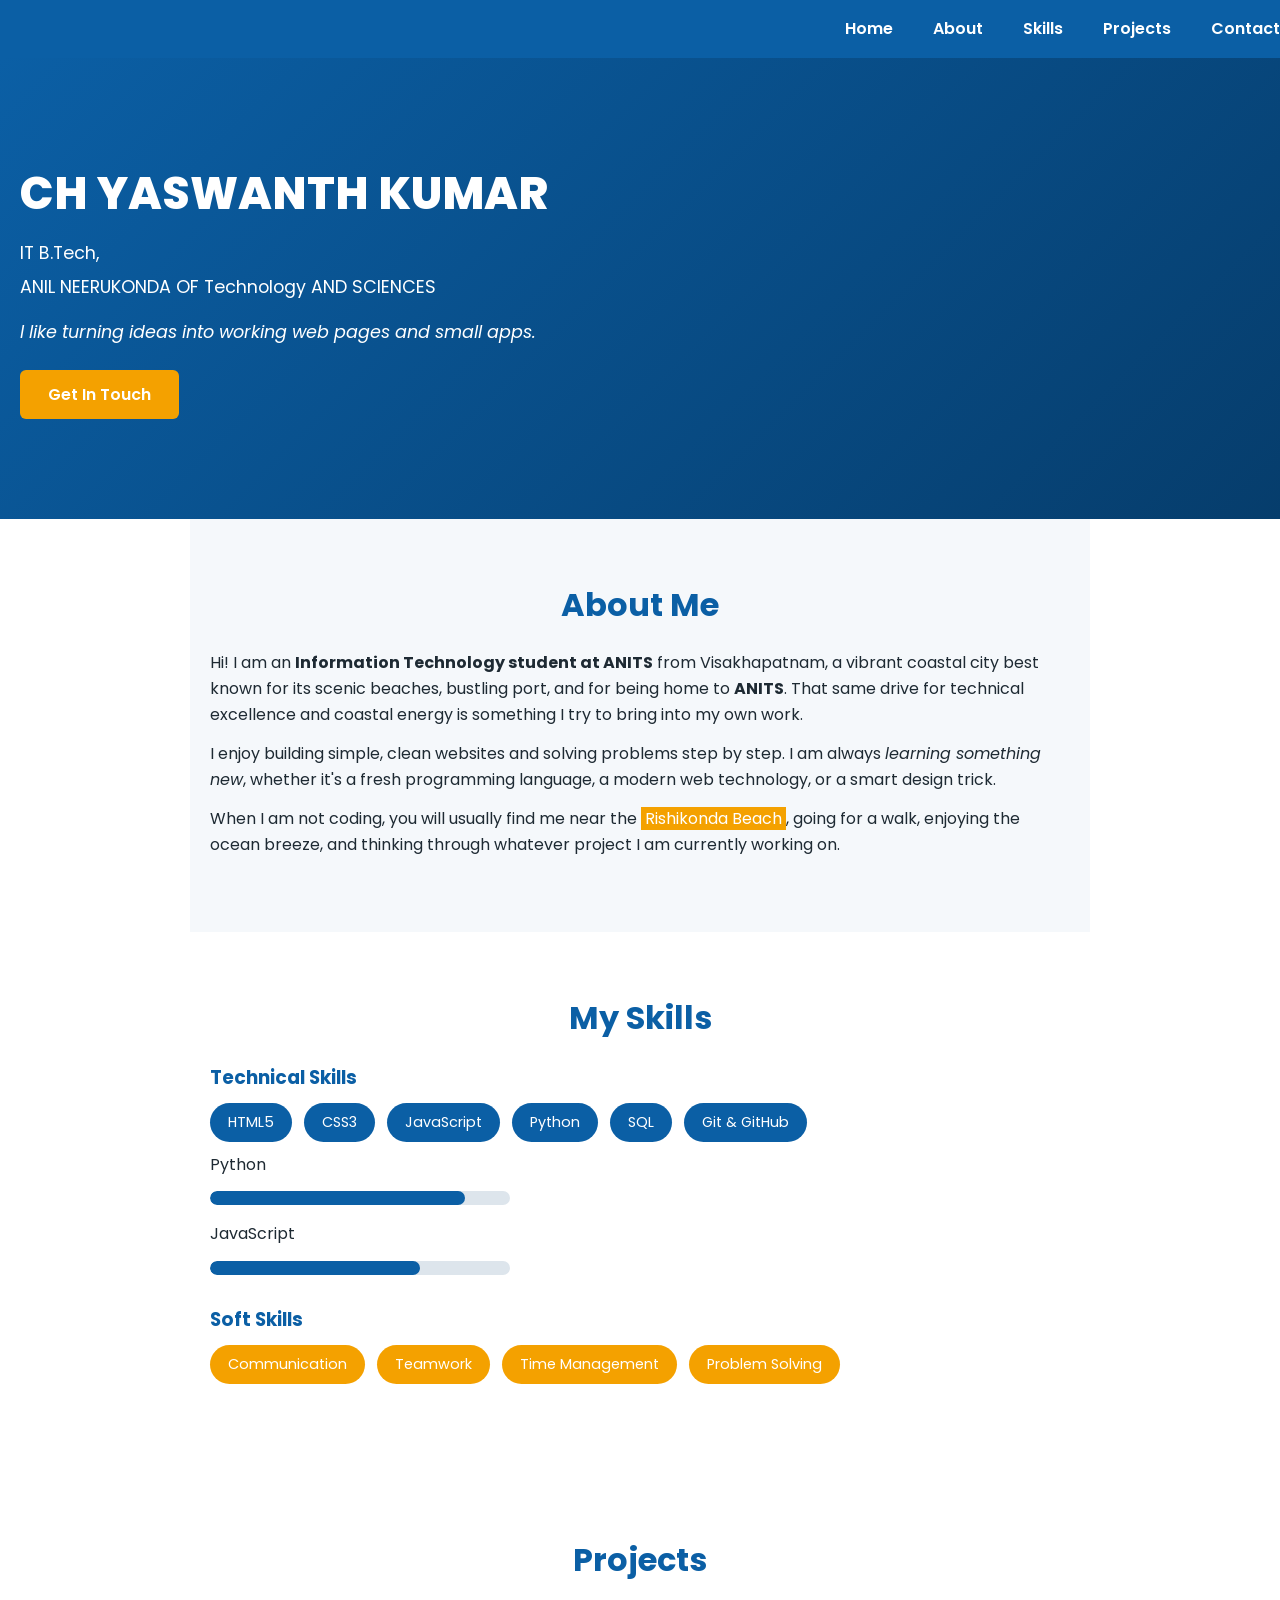
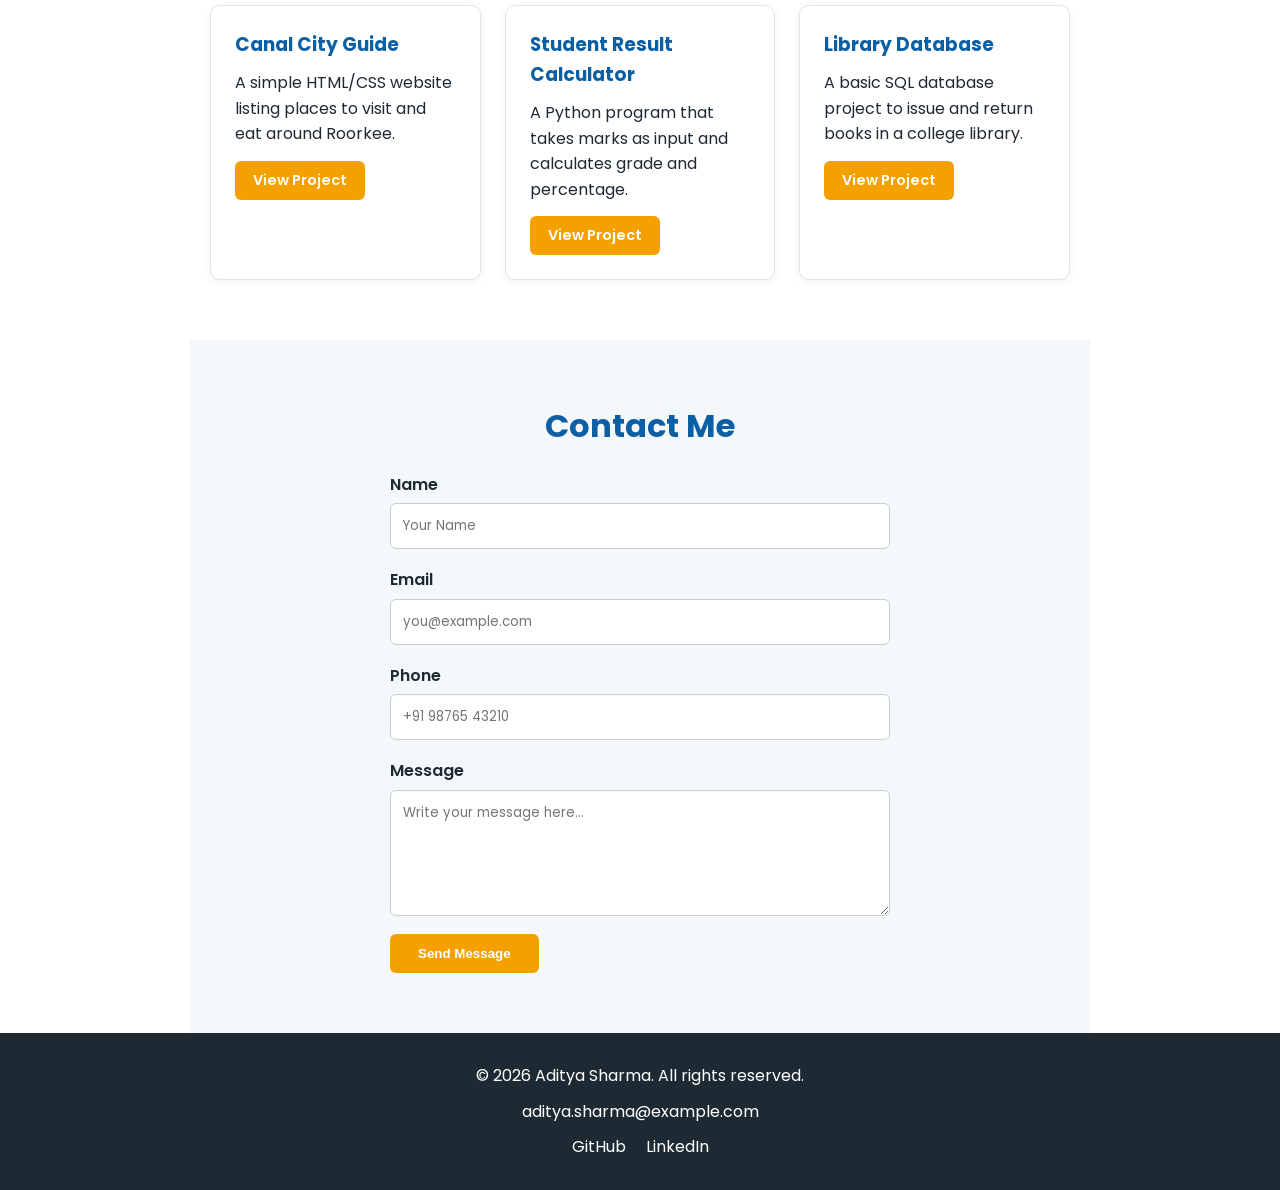
<file: index.html>
<!DOCTYPE html>
<html lang="en">
<head>
  <meta charset="UTF-8">
  <meta name="viewport" content="width=device-width, initial-scale=1.0">
  <title>YASWANTH KUMAR | Portfolio</title>

  <!-- Google Font: Poppins -->
  <link href="https://fonts.googleapis.com/css2?family=Poppins:wght@400;600;800&display=swap" rel="stylesheet">

  <!-- Our own stylesheet -->
  <link rel="stylesheet" href="styles.css">
</head>
<body>

  <!-- ============ NAVIGATION BAR ============ -->
  <nav>
    <ul>
      <li><a href="#home">Home</a></li>
      <li><a href="#about">About</a></li>
      <li><a href="#skills">Skills</a></li>
      <li><a href="#projects">Projects</a></li>
      <li><a href="#contact">Contact</a></li>
    </ul>
  </nav>

  <!-- ============ HERO / BANNER SECTION ============ -->
  <section id="home" class="hero">
    <h1>CH YASWANTH KUMAR</h1>
    <p>IT B.Tech, </p>
    <p> ANIL NEERUKONDA OF Technology AND SCIENCES</p>
    <p class="tagline">I like turning ideas into working web pages and small apps.</p>
     
    <a href="#contact" class="btn">Get In Touch</a>
  </section>

  <!-- ============ ABOUT SECTION ============ -->
  <section id="about" class="section">
    <h2>About Me</h2>
  
  <p>Hi! I am an <strong>Information Technology student at ANITS</strong> from Visakhapatnam, a vibrant coastal city best known for its scenic beaches, bustling port, and for being home to <strong>ANITS</strong>. That same drive for technical excellence and coastal energy is something I try to bring into my own work.</p>
  
  <p>I enjoy building simple, clean websites and solving problems step by step. I am always <em>learning something new</em>, whether it's a fresh programming language, a modern web technology, or a smart design trick.</p>
  
  <p>When I am not coding, you will usually find me near the <mark>Rishikonda Beach</mark>, going for a walk, enjoying the ocean breeze, and thinking through whatever project I am currently working on.</p>
</section>

  <!-- ============ SKILLS SECTION ============ -->
  <section id="skills" class="section">
    <h2>My Skills</h2>

    <article class="skill-group">
      <h3>Technical Skills</h3>
      <ul class="skills-list">
        <li>HTML5</li>
        <li>CSS3</li>
        <li>JavaScript</li>
        <li>Python</li>
        <li>SQL</li>
        <li>Git &amp; GitHub</li>
      </ul>

      <p>Python</p>
      <div class="progress-bar"><div class="progress-fill" style="width: 85%;"></div></div>

      <p>JavaScript</p>
      <div class="progress-bar"><div class="progress-fill" style="width: 70%;"></div></div>
    </article>

    <article class="skill-group">
      <h3>Soft Skills</h3>
      <ul class="skills-list soft">
        <li>Communication</li>
        <li>Teamwork</li>
        <li>Time Management</li>
        <li>Problem Solving</li>
      </ul>
    </article>
  </section>

  <!-- ============ PROJECTS SECTION ============ -->
  <section id="projects" class="section">
    <h2>Projects</h2>
    <div class="card-grid">

      <div class="card">
        <h3>Canal City Guide</h3>
        <p>A simple HTML/CSS website listing places to visit and eat around Roorkee.</p>
        <a href="#" class="btn small">View Project</a>
      </div>

      <div class="card">
        <h3>Student Result Calculator</h3>
        <p>A Python program that takes marks as input and calculates grade and percentage.</p>
        <a href="#" class="btn small">View Project</a>
      </div>

      <div class="card">
        <h3>Library Database</h3>
        <p>A basic SQL database project to issue and return books in a college library.</p>
        <a href="#" class="btn small">View Project</a>
      </div>

    </div>
  </section>

  <!-- ============ CONTACT FORM SECTION ============ -->
  <section id="contact" class="section">
    <h2>Contact Me</h2>
    <form>
      <label for="name">Name</label>
      <input type="text" id="name" name="name" placeholder="Your Name" required>

      <label for="email">Email</label>
      <input type="email" id="email" name="email" placeholder="you@example.com" required>

      <label for="phone">Phone</label>
      <input type="tel" id="phone" name="phone" placeholder="+91 98765 43210">

      <label for="message">Message</label>
      <textarea id="message" name="message" rows="5" placeholder="Write your message here..."></textarea>

      <button type="submit" class="btn">Send Message</button>
    </form>
  </section>

  <!-- ============ FOOTER ============ -->
  <footer>
    <p>&copy; 2026 Aditya Sharma. All rights reserved.</p>
    <address>
      <a href="mailto:aditya.sharma@example.com">aditya.sharma@example.com</a>
    </address>
    <div class="socials">
      <a href="https://github.com/" target="_blank">GitHub</a>
      <a href="https://linkedin.com/" target="_blank">LinkedIn</a>
    </div>
  </footer>

</body>
</html>
</file>
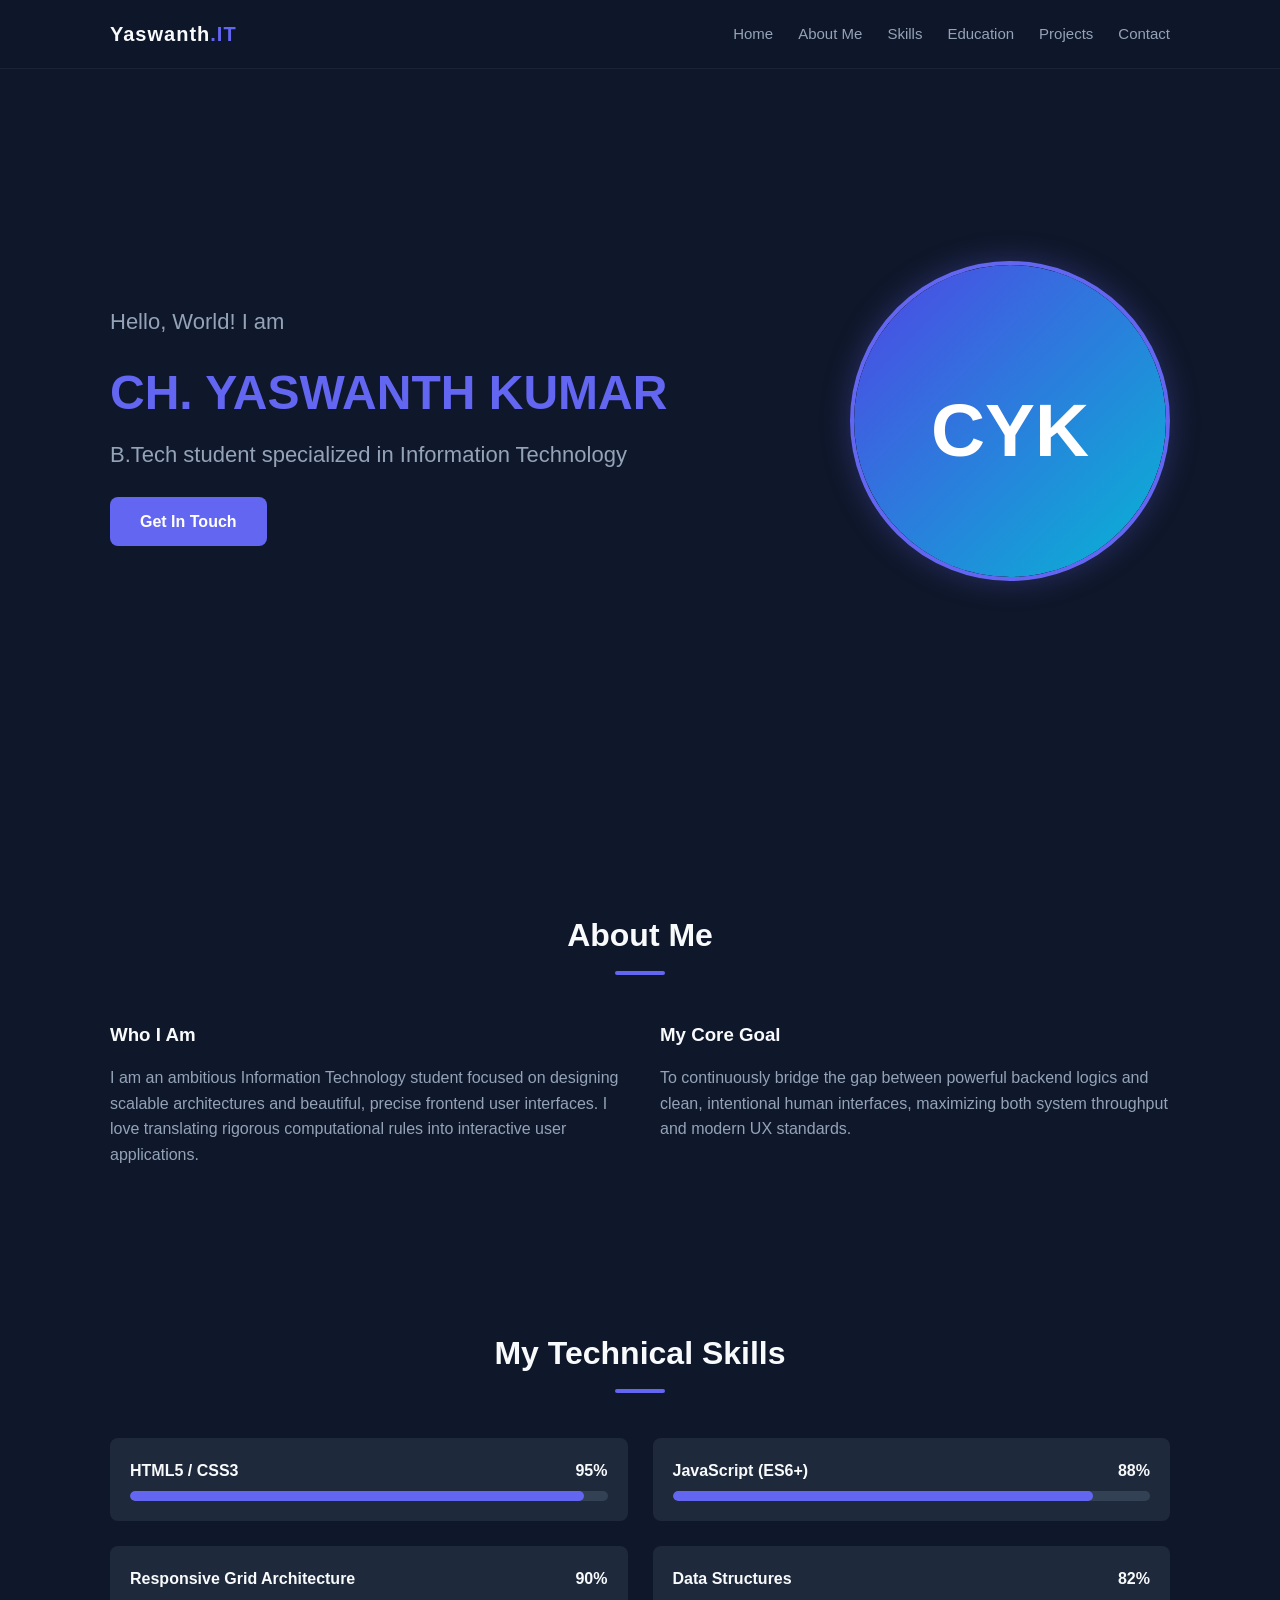
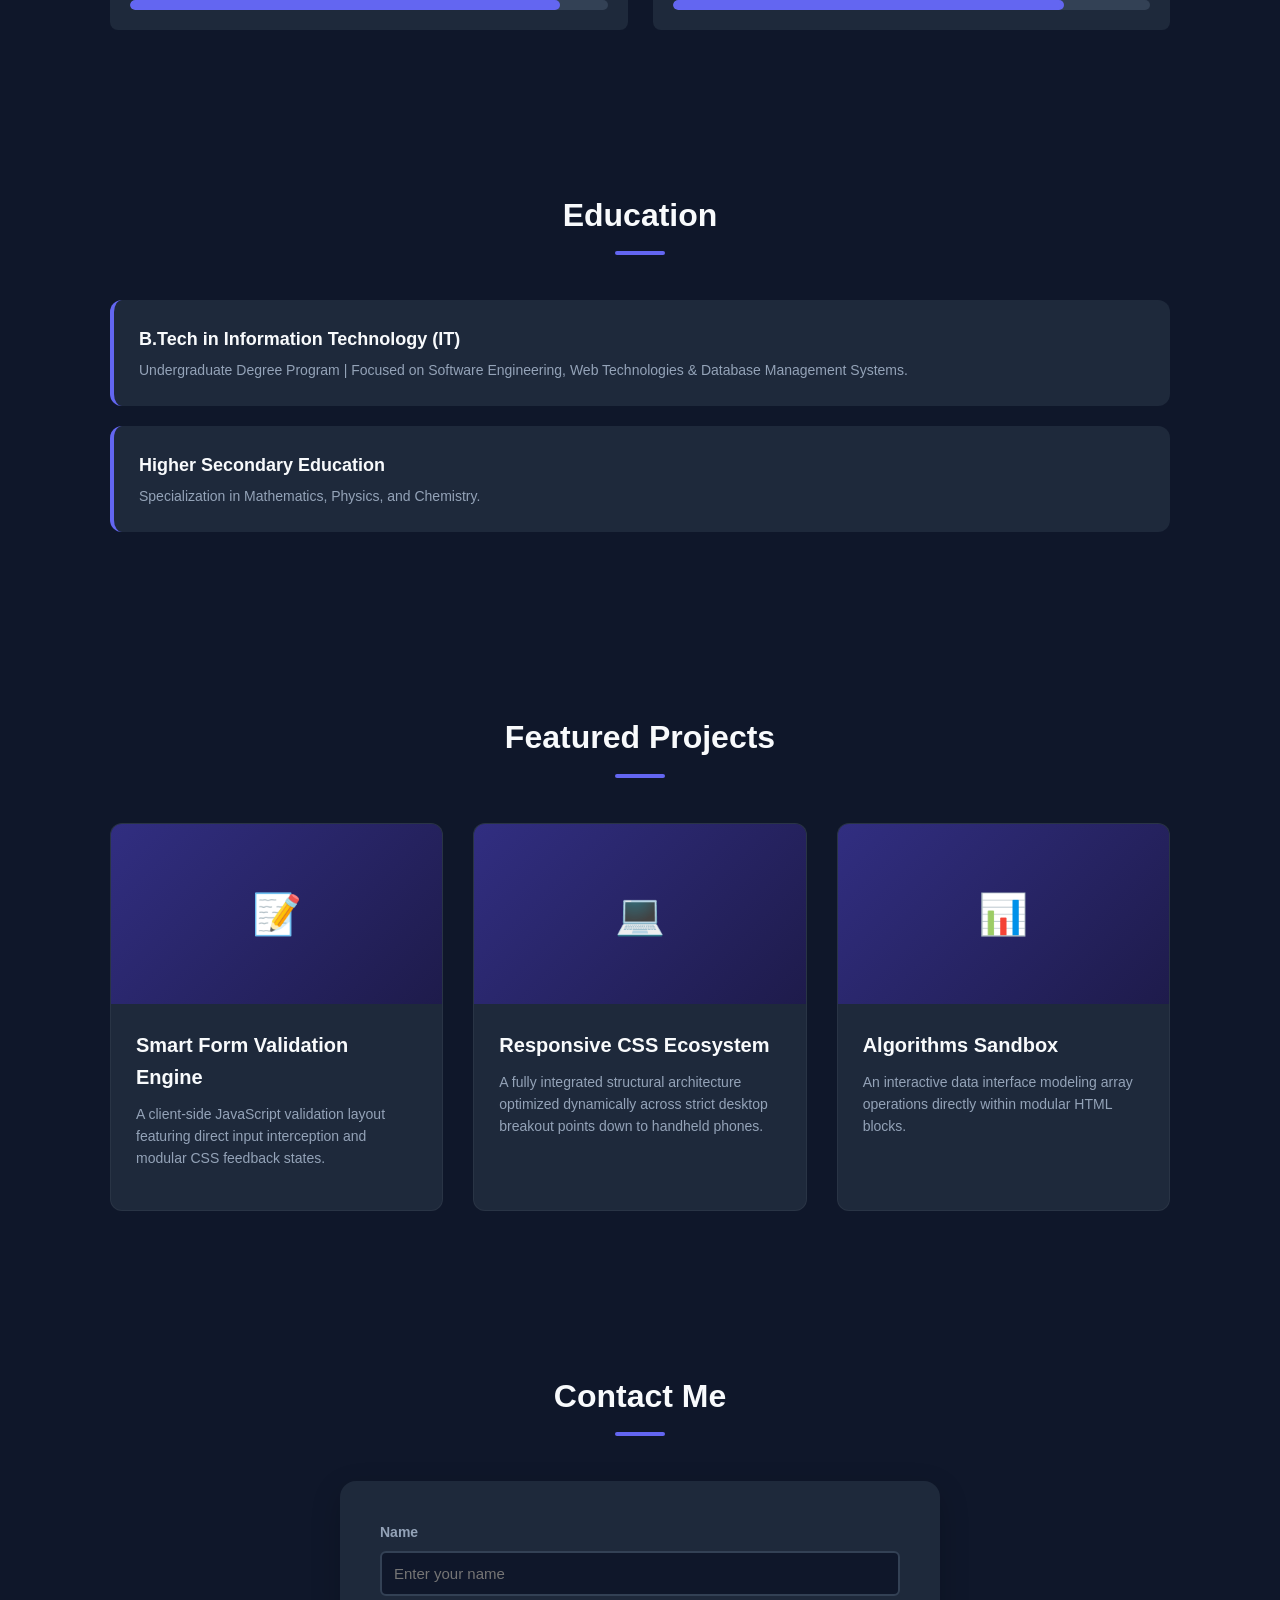
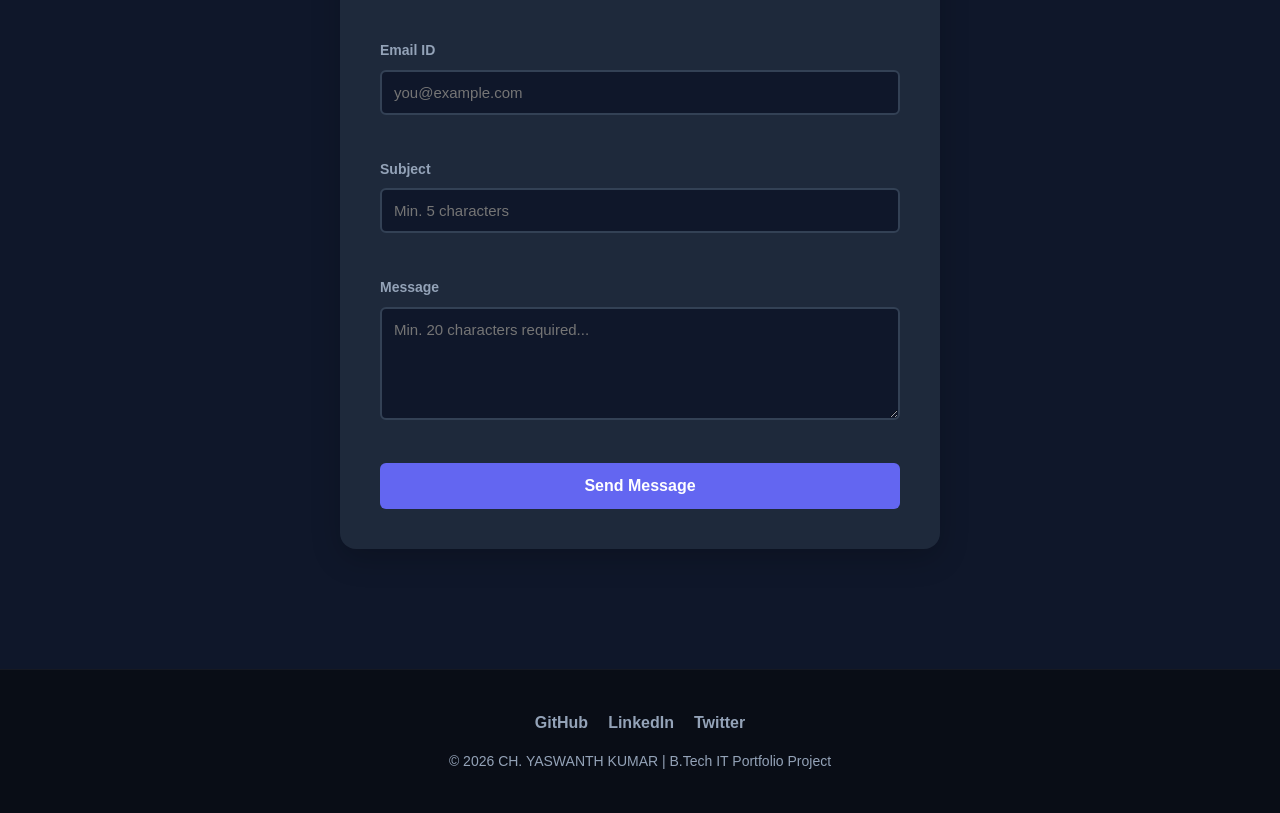
<file: newone.html>
<!DOCTYPE html>
<html lang="en">
<head>
    <meta charset="UTF-8">
    <meta name="viewport" content="width=device-width, initial-scale=1.0">
    <title>CH. Yaswanth Kumar | Personal Portfolio</title>
    <style>
        :root {
            --bg-dark: #0f172a;
            --card-bg: #1e293b;
            --accent-color: #6366f1;
            --accent-hover: #4f46e5;
            --text-light: #f8fafc;
            --text-muted: #94a3b8;
            --error-color: #f43f5e;
            --success-color: #10b981;
            --max-width: 1100px;
        }

        * {
            box-sizing: border-box;
            margin: 0;
            padding: 0;
            font-family: 'Segoe UI', Roboto, Helvetica, Arial, sans-serif;
            scroll-behavior: smooth;
        }

        body {
            background-color: var(--bg-dark);
            color: var(--text-light);
            line-height: 1.6;
        }

        nav {
            position: fixed;
            top: 0; left: 0; width: 100%;
            background: rgba(15, 23, 42, 0.9);
            backdrop-filter: blur(12px);
            z-index: 1000;
            border-bottom: 1px solid rgba(255, 255, 255, 0.05);
        }

        .nav-container {
            max-width: var(--max-width);
            margin: 0 auto;
            display: flex;
            justify-content: space-between;
            align-items: center;
            padding: 18px 20px;
        }

        .logo {
            font-size: 20px;
            font-weight: 700;
            letter-spacing: 1px;
        }
        .logo span { color: var(--accent-color); }

        .nav-links {
            display: flex;
            list-style: none;
            gap: 25px;
        }

        .nav-links a {
            color: var(--text-muted);
            text-decoration: none;
            font-size: 15px;
            font-weight: 500;
            transition: color 0.3s;
        }

        .nav-links a:hover {
            color: var(--accent-color);
        }

        section {
            padding: 100px 20px 60px 20px;
            max-width: var(--max-width);
            margin: 0 auto;
        }

        .section-title {
            font-size: 32px;
            text-align: center;
            margin-bottom: 45px;
            position: relative;
        }
        .section-title::after {
            content: '';
            display: block;
            width: 50px; height: 4px;
            background: var(--accent-color);
            margin: 10px auto 0 auto;
            border-radius: 2px;
        }

        #home {
            min-height: 90vh;
            display: flex;
            align-items: center;
            justify-content: space-between;
            gap: 40px;
        }

        .hero-text h1 {
            font-size: 48px;
            line-height: 1.2;
            margin-bottom: 15px;
        }
        .hero-text h1 span { color: var(--accent-color); }
        .hero-text h3 {
            font-size: 22px;
            color: var(--text-muted);
            margin-bottom: 25px;
            font-weight: 400;
        }
        .cta-btn {
            display: inline-block;
            background: var(--accent-color);
            color: #fff;
            padding: 12px 30px;
            border-radius: 8px;
            text-decoration: none;
            font-weight: 600;
            transition: background 0.2s;
        }
        .cta-btn:hover { background: var(--accent-hover); }

        .hero-image-container {
            position: relative;
        }
        .profile-img {
            width: 320px;
            height: 320px;
            border-radius: 50%;
            object-fit: cover;
            border: 4px solid var(--accent-color);
            box-shadow: 0 0 30px rgba(99, 102, 241, 0.3);
        }

        .about-grid {
            display: grid;
            grid-template-columns: 1fr 1fr;
            gap: 40px;
        }
        .education-card {
            background: var(--card-bg);
            padding: 25px;
            border-radius: 12px;
            border-left: 4px solid var(--accent-color);
            margin-bottom: 20px;
        }
        .education-card h4 { font-size: 18px; margin-bottom: 5px; }
        .education-card p { color: var(--text-muted); font-size: 14px; }

        .skills-container {
            display: grid;
            grid-template-columns: 1fr 1fr;
            gap: 25px;
        }
        .skill-bar-wrapper {
            background: var(--card-bg);
            padding: 20px;
            border-radius: 8px;
        }
        .skill-info {
            display: flex;
            justify-content: space-between;
            margin-bottom: 8px;
            font-weight: 600;
        }
        .progress-bar-bg {
            background: #334155;
            height: 10px;
            border-radius: 5px;
            overflow: hidden;
        }
        .progress-bar-fill {
            background: var(--accent-color);
            height: 100%;
            border-radius: 5px;
            width: 0%;
        }

        .projects-grid {
            display: grid;
            grid-template-columns: repeat(auto-fit, minmax(300px, 1fr));
            gap: 30px;
        }
        .project-card {
            background: var(--card-bg);
            border-radius: 12px;
            overflow: hidden;
            transition: transform 0.3s, box-shadow 0.3s;
            border: 1px solid rgba(255,255,255,0.05);
        }
        .project-card:hover {
            transform: translateY(-8px);
            box-shadow: 0 12px 24px rgba(0,0,0,0.3);
        }
        .project-img-placeholder {
            height: 180px;
            background: linear-gradient(135deg, #312e81, #1e1b4b);
            display: flex;
            align-items: center;
            justify-content: center;
            font-size: 40px;
        }
        .project-info { padding: 25px; }
        .project-info h3 { margin-bottom: 10px; font-size: 20px; }
        .project-info p { color: var(--text-muted); font-size: 14px; margin-bottom: 15px; }

        .contact-wrapper {
            max-width: 600px;
            margin: 0 auto;
            background: var(--card-bg);
            padding: 40px;
            border-radius: 16px;
            box-shadow: 0 10px 30px rgba(0,0,0,0.2);
        }
        .form-group {
            display: flex;
            flex-direction: column;
            margin-bottom: 22px;
            position: relative;
        }
        .form-group label {
            font-size: 14px;
            font-weight: 600;
            margin-bottom: 8px;
            color: var(--text-muted);
        }
        .form-group input, .form-group textarea {
            background: #0f172a;
            border: 2px solid #334155;
            color: #fff;
            padding: 12px;
            border-radius: 6px;
            font-size: 15px;
            outline: none;
            transition: border-color 0.3s;
        }
        .form-group input:focus, .form-group textarea:focus {
            border-color: var(--accent-color);
        }
        .form-group.error-state input, .form-group.error-state textarea {
            border-color: var(--error-color);
        }
        .error-lbl {
            color: var(--error-color);
            font-size: 12px;
            margin-top: 5px;
            font-weight: 500;
            min-height: 16px;
        }
        .submit-btn {
            background: var(--accent-color);
            color: #fff;
            border: none;
            padding: 14px;
            font-size: 16px;
            font-weight: 600;
            border-radius: 6px;
            cursor: pointer;
            transition: background 0.2s;
            width: 100%;
        }
        .submit-btn:hover { background: var(--accent-hover); }

        .alert-box {
            display: none;
            background: var(--success-color);
            color: white;
            padding: 15px;
            border-radius: 6px;
            text-align: center;
            font-weight: 600;
            margin-bottom: 20px;
            animation: fadeIn 0.4s ease;
        }
        @keyframes fadeIn { from {opacity: 0;} to {opacity: 1;} }

        footer {
            background: #090d16;
            text-align: center;
            padding: 40px 20px;
            margin-top: 60px;
            border-top: 1px solid rgba(255,255,255,0.05);
        }
        .footer-socials {
            display: flex;
            justify-content: center;
            gap: 20px;
            margin-bottom: 15px;
        }
        .footer-socials a {
            color: var(--text-muted);
            text-decoration: none;
            transition: color 0.3s;
            font-weight: 600;
        }
        .footer-socials a:hover { color: var(--accent-color); }
        footer p { color: var(--text-muted); font-size: 14px; }

        @media (max-width: 768px) {
            #home { flex-direction: column-reverse; text-align: center; padding-top: 130px; }
            .about-grid, .skills-container { grid-template-columns: 1fr; }
            .hero-text h1 { font-size: 36px; }
            .profile-img { width: 240px; height: 240px; }
            .nav-links { display: none; }
        }
    </style>
</head>
<body>

    <nav>
        <div class="nav-container">
            <div class="logo">Yaswanth<span>.IT</span></div>
            <ul class="nav-links">
                <li><a href="#home">Home</a></li>
                <li><a href="#about">About Me</a></li>
                <li><a href="#skills">Skills</a></li>
                <li><a href="#education">Education</a></li>
                <li><a href="#projects">Projects</a></li>
                <li><a href="#contact">Contact</a></li>
            </ul>
        </div>
    </nav>

    <section id="home">
        <div class="hero-text">
            <h3>Hello, World! I am</h3>
            <h1><span>CH. YASWANTH KUMAR</span></h1>
            <h3>B.Tech student specialized in Information Technology</h3>
            <a href="#contact" class="cta-btn">Get In Touch</a>
        </div>
        <div class="hero-image-container">
            <svg class="profile-img" viewBox="0 0 100 100" xmlns="http://www.w3.org/2000/svg">
                <defs>
                    <linearGradient id="grad" x1="0%" y1="0%" x2="100%" y2="100%">
                        <stop offset="0%" style="stop-color:#4f46e5;stop-opacity:1" />
                        <stop offset="100%" style="stop-color:#06b6d4;stop-opacity:1" />
                    </linearGradient>
                </defs>
                <circle cx="50" cy="50" r="50" fill="url(#grad)" />
                <text x="50%" y="55%" dominant-baseline="middle" text-anchor="middle" fill="white" font-size="24" font-family="sans-serif" font-weight="bold">CYK</text>
            </svg>
        </div>
    </section>

    <section id="about">
        <h2 class="section-title">About Me</h2>
        <div class="about-grid">
            <div>
                <h3>Who I Am</h3>
                <p style="color: var(--text-muted); margin-top: 15px;">
                    I am an ambitious Information Technology student focused on designing scalable architectures and beautiful, precise frontend user interfaces. I love translating rigorous computational rules into interactive user applications.
                </p>
            </div>
            <div>
                <h3>My Core Goal</h3>
                <p style="color: var(--text-muted); margin-top: 15px;">
                    To continuously bridge the gap between powerful backend logics and clean, intentional human interfaces, maximizing both system throughput and modern UX standards.
                </p>
            </div>
        </div>
    </section>

    <section id="skills">
        <h2 class="section-title">My Technical Skills</h2>
        <div class="skills-container">
            <div class="skill-bar-wrapper">
                <div class="skill-info"><span>HTML5 / CSS3</span><span>95%</span></div>
                <div class="progress-bar-bg"><div class="progress-bar-fill" style="width: 95%;"></div></div>
            </div>
            <div class="skill-bar-wrapper">
                <div class="skill-info"><span>JavaScript (ES6+)</span><span>88%</span></div>
                <div class="progress-bar-bg"><div class="progress-bar-fill" style="width: 88%;"></div></div>
            </div>
            <div class="skill-bar-wrapper">
                <div class="skill-info"><span>Responsive Grid Architecture</span><span>90%</span></div>
                <div class="progress-bar-bg"><div class="progress-bar-fill" style="width: 90%;"></div></div>
            </div>
            <div class="skill-bar-wrapper">
                <div class="skill-info"><span>Data Structures</span><span>82%</span></div>
                <div class="progress-bar-bg"><div class="progress-bar-fill" style="width: 82%;"></div></div>
            </div>
        </div>
    </section>

    <section id="education">
        <h2 class="section-title">Education</h2>
        <div class="education-card">
            <h4>B.Tech in Information Technology (IT)</h4>
            <p>Undergraduate Degree Program | Focused on Software Engineering, Web Technologies & Database Management Systems.</p>
        </div>
        <div class="education-card">
            <h4>Higher Secondary Education</h4>
            <p>Specialization in Mathematics, Physics, and Chemistry.</p>
        </div>
    </section>

    <section id="projects">
        <h2 class="section-title">Featured Projects</h2>
        <div class="projects-grid">
            <div class="project-card">
                <div class="project-img-placeholder">📝</div>
                <div class="project-info">
                    <h3>Smart Form Validation Engine</h3>
                    <p>A client-side JavaScript validation layout featuring direct input interception and modular CSS feedback states.</p>
                </div>
            </div>
            <div class="project-card">
                <div class="project-img-placeholder">💻</div>
                <div class="project-info">
                    <h3>Responsive CSS Ecosystem</h3>
                    <p>A fully integrated structural architecture optimized dynamically across strict desktop breakout points down to handheld phones.</p>
                </div>
            </div>
            <div class="project-card">
                <div class="project-img-placeholder">📊</div>
                <div class="project-info">
                    <h3>Algorithms Sandbox</h3>
                    <p>An interactive data interface modeling array operations directly within modular HTML blocks.</p>
                </div>
            </div>
        </div>
    </section>

    <section id="contact">
        <h2 class="section-title">Contact Me</h2>
        <div class="contact-wrapper">
            
            <div class="alert-box" id="successAlert">
                Message Sent Successfully!
            </div>

            <form id="portfolioContactForm" novalidate>
                <div class="form-group" id="nameGroup">
                    <label for="contactName">Name</label>
                    <input type="text" id="contactName" placeholder="Enter your name">
                    <div class="error-lbl" id="contactNameError"></div>
                </div>

                <div class="form-group" id="emailGroup">
                    <label for="contactEmail">Email ID</label>
                    <input type="email" id="contactEmail" placeholder="you@example.com">
                    <div class="error-lbl" id="contactEmailError"></div>
                </div>

                <div class="form-group" id="subjectGroup">
                    <label for="contactSubject">Subject</label>
                    <input type="text" id="contactSubject" placeholder="Min. 5 characters">
                    <div class="error-lbl" id="contactSubjectError"></div>
                </div>

                <div class="form-group" id="messageGroup">
                    <label for="contactMessage">Message</label>
                    <textarea id="contactMessage" rows="5" placeholder="Min. 20 characters required..."></textarea>
                    <div class="error-lbl" id="contactMessageError"></div>
                </div>

                <button type="submit" class="submit-btn">Send Message</button>
            </form>
        </div>
    </section>

    <footer>
        <div class="footer-socials">
            <a href="#">GitHub</a>
            <a href="#">LinkedIn</a>
            <a href="#">Twitter</a>
        </div>
        <p>&copy; 2026 CH. YASWANTH KUMAR | B.Tech IT Portfolio Project</p>
    </footer>

    <script>
        const contactForm = document.getElementById('portfolioContactForm');
        const successAlert = document.getElementById('successAlert');

        contactForm.addEventListener('submit', function(e) {
            e.preventDefault();
            
            if (validateContactForm()) {
                alert("Message Sent Successfully!");
                
                successAlert.style.display = 'block';
                contactForm.reset();
                
                setTimeout(() => {
                    successAlert.style.display = 'none';
                }, 5000);
            }
        });

        function markFieldInvalid(inputElement, labelElementId, textMessage) {
            inputElement.closest('.form-group').classList.add('error-state');
            document.getElementById(labelElementId).innerText = textMessage;
        }

        function markFieldValid(inputElement, labelElementId) {
            inputElement.closest('.form-group').classList.remove('error-state');
            document.getElementById(labelElementId).innerText = '';
        }

        function validateContactForm() {
            let formPassed = true;

            const nameField = document.getElementById('contactName');
            if (nameField.value.trim() === "") {
                markFieldInvalid(nameField, 'contactNameError', 'Name field cannot be left blank.');
                formPassed = false;
            } else {
                markFieldValid(nameField, 'contactNameError');
            }

            const emailField = document.getElementById('contactEmail');
            const emailTemplate = /^[^\s@]+@[^\s@]+\.[^\s@]+$/;
            if (!emailTemplate.test(emailField.value)) {
                markFieldInvalid(emailField, 'contactEmailError', 'Please enter a structurally valid Email.');
                formPassed = false;
            } else {
                markFieldValid(emailField, 'contactEmailError');
            }

            const subjectField = document.getElementById('contactSubject');
            if (subjectField.value.trim().length < 5) {
                markFieldInvalid(subjectField, 'contactSubjectError', 'Subject must be at least 5 characters.');
                formPassed = false;
            } else {
                markFieldValid(subjectField, 'contactSubjectError');
            }

            const messageField = document.getElementById('contactMessage');
            if (messageField.value.trim().length < 20) {
                markFieldInvalid(messageField, 'contactMessageError', 'Message requires at least 20 comprehensive characters.');
                formPassed = false;
            } else {
                markFieldValid(messageField, 'contactMessageError');
            }

            return formPassed;
        }
    </script>
</body>
</html>
</file>
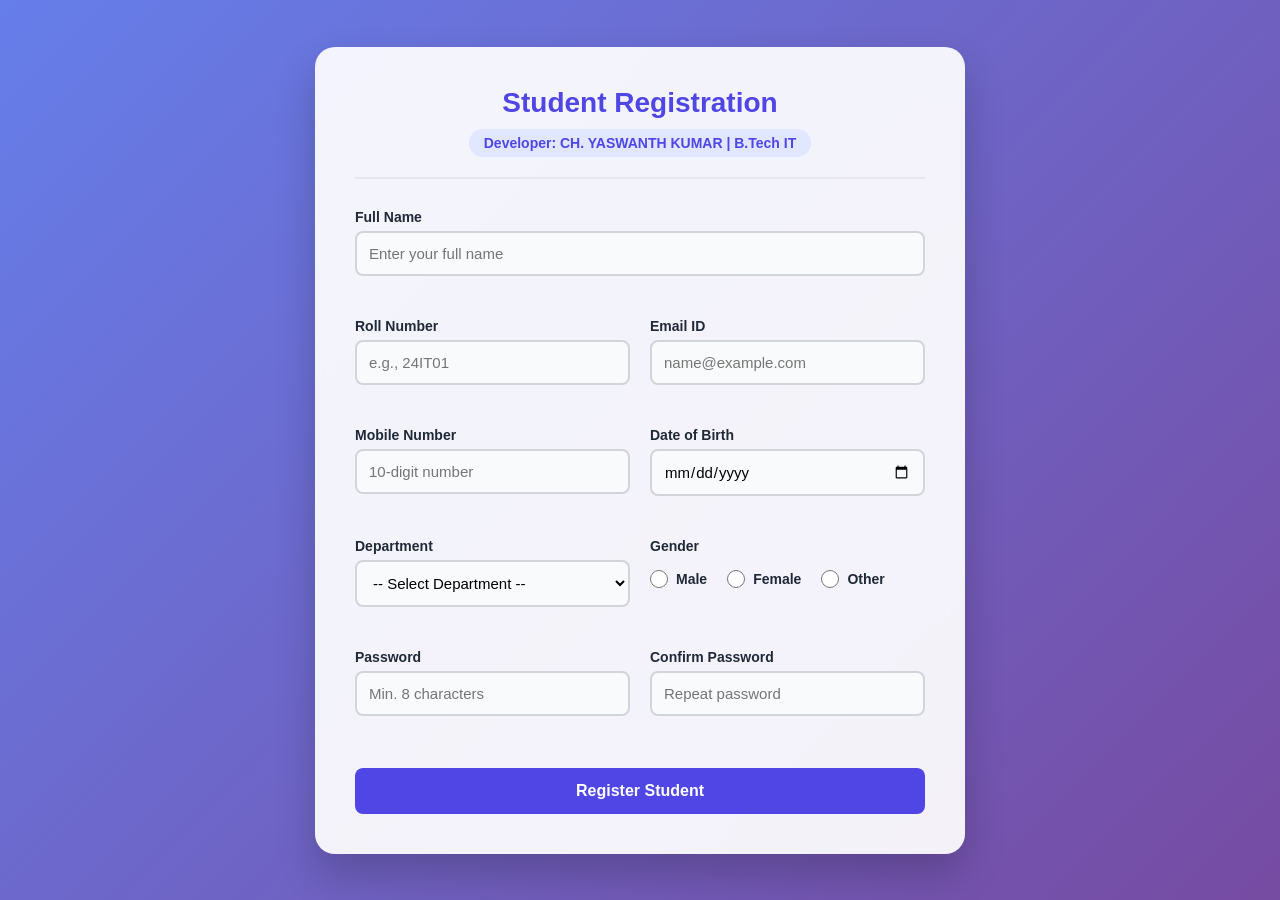
<file: task2.html>
<!DOCTYPE html>
<html lang="en">
<head>
    <meta charset="UTF-8">
    <meta name="viewport" content="width=device-width, initial-scale=1.0">
    <title>Student Registration | CH. Yaswanth Kumar</title>
    <style>
        :root {
            --primary-color: #4f46e5;
            --success-color: #10b981;
            --error-color: #ef4444;
            --text-main: #1f2937;
            --text-muted: #6b7280;
            --bg-gradient: linear-gradient(135deg, #667eea 0%, #764ba2 100%);
        }

        * {
            box-sizing: border-box;
            margin: 0;
            padding: 0;
            font-family: 'Segoe UI', Tahoma, Geneva, Verdana, sans-serif;
        }

        body {
            background: var(--bg-gradient);
            min-height: 100vh;
            display: flex;
            justify-content: center;
            align-items: center;
            padding: 40px 20px;
        }

        .container {
            background: rgba(255, 255, 255, 0.92);
            backdrop-filter: blur(10px);
            border-radius: 20px;
            width: 100%;
            max-width: 650px;
            padding: 40px;
            box-shadow: 0 20px 40px rgba(0, 0, 0, 0.2);
        }

        header {
            text-align: center;
            margin-bottom: 30px;
            border-bottom: 2px solid #e5e7eb;
            padding-bottom: 20px;
        }

        header h1 {
            color: var(--primary-color);
            font-size: 28px;
            margin-bottom: 5px;
        }

        .developer-badge {
            display: inline-block;
            background: #e0e7ff;
            color: var(--primary-color);
            padding: 6px 15px;
            border-radius: 50px;
            font-size: 14px;
            font-weight: 600;
            margin-top: 5px;
        }

        .form-grid {
            display: grid;
            grid-template-columns: 1fr 1fr;
            gap: 20px;
        }

        .full-width {
            grid-column: span 2;
        }

        .form-control {
            display: flex;
            flex-direction: column;
            position: relative;
        }

        label {
            font-size: 14px;
            font-weight: 600;
            color: var(--text-main);
            margin-bottom: 6px;
        }

        input, select {
            padding: 12px;
            border: 2px solid #d1d5db;
            border-radius: 8px;
            font-size: 15px;
            transition: all 0.3s ease;
            outline: none;
            background: #f9fafb;
        }

        input:focus, select:focus {
            border-color: var(--primary-color);
            background: #fff;
            box-shadow: 0 0 0 4px rgba(79, 70, 229, 0.15);
        }

        /* Gender Radio Styles */
        .gender-container {
            display: flex;
            gap: 20px;
            margin-top: 10px;
        }

        .gender-option {
            display: flex;
            align-items: center;
            gap: 8px;
            cursor: pointer;
        }

        .gender-option input {
            cursor: pointer;
            width: 18px;
            height: 18px;
        }

        /* Validation UI states */
        .form-control.error input,
        .form-control.error select {
            border-color: var(--error-color);
            background-color: #fef2f2;
        }

        .form-control.success input,
        .form-control.success select {
            border-color: var(--success-color);
            background-color: #f0fdf4;
        }

        .error-message {
            color: var(--error-color);
            font-size: 12px;
            margin-top: 4px;
            font-weight: 500;
            min-height: 18px;
        }

        /* Submit Button */
        button[type="submit"] {
            background: var(--primary-color);
            color: white;
            border: none;
            padding: 14px;
            font-size: 16px;
            font-weight: 600;
            border-radius: 8px;
            cursor: pointer;
            transition: background 0.2s ease, transform 0.1s ease;
            margin-top: 10px;
        }

        button[type="submit"]:hover {
            background: #4338ca;
        }

        button[type="submit"]:active {
            transform: scale(0.98);
        }

        /* Success Overlay Alert */
        .success-overlay {
            display: none;
            position: fixed;
            top: 0; left: 0; width: 100%; height: 100%;
            background: rgba(0,0,0,0.5);
            justify-content: center;
            align-items: center;
            z-index: 1000;
            backdrop-filter: blur(4px);
        }

        .success-card {
            background: white;
            padding: 40px;
            border-radius: 16px;
            text-align: center;
            box-shadow: 0 10px 25px rgba(0,0,0,0.3);
            max-width: 400px;
            width: 90%;
            animation: popIn 0.3s cubic-bezier(0.175, 0.885, 0.32, 1.275);
        }

        @keyframes popIn {
            from { transform: scale(0.8); opacity: 0; }
            to { transform: scale(1); opacity: 1; }
        }

        .success-card h2 { color: var(--success-color); margin-bottom: 10px; }
        .success-card p { color: var(--text-muted); margin-bottom: 20px; }
        .success-card button {
            background: var(--success-color);
            color: white;
            border: none; padding: 10px 24px;
            border-radius: 6px; font-weight: 600; cursor: pointer;
        }

        /* Responsive Breakpoint */
        @media (max-width: 600px) {
            .form-grid { grid-template-columns: 1fr; }
            .full-width { grid-column: span 1; }
            .container { padding: 25px 20px; }
        }
    </style>
</head>
<body>

    <div class="container">
        <header>
            <h1>Student Registration</h1>
            <div class="developer-badge">Developer: CH. YASWANTH KUMAR | B.Tech IT</div>
        </header>

        <form id="registrationForm" novalidate>
            <div class="form-grid">
                
                <!-- Full Name -->
                <div class="form-control full-width">
                    <label for="fullName">Full Name</label>
                    <input type="text" id="fullName" placeholder="Enter your full name">
                    <div class="error-message" id="nameError"></div>
                </div>

                <!-- Roll Number -->
                <div class="form-control">
                    <label for="rollNumber">Roll Number</label>
                    <input type="text" id="rollNumber" placeholder="e.g., 24IT01">
                    <div class="error-message" id="rollError"></div>
                </div>

                <!-- Email ID -->
                <div class="form-control">
                    <label for="email">Email ID</label>
                    <input type="email" id="email" placeholder="name@example.com">
                    <div class="error-message" id="emailError"></div>
                </div>

                <!-- Mobile Number -->
                <div class="form-control">
                    <label for="mobile">Mobile Number</label>
                    <input type="tel" id="mobile" placeholder="10-digit number">
                    <div class="error-message" id="mobileError"></div>
                </div>

                <!-- Date of Birth -->
                <div class="form-control">
                    <label for="dob">Date of Birth</label>
                    <input type="date" id="dob">
                    <div class="error-message" id="dobError"></div>
                </div>

                <!-- Department -->
                <div class="form-control">
                    <label for="department">Department</label>
                    <select id="department">
                        <option value="">-- Select Department --</option>
                        <option value="IT">Information Technology (IT)</option>
                        <option value="CSE">Computer Science & Engineering</option>
                        <option value="ECE">Electronics & Communication</option>
                        <option value="EEE">Electrical & Electronics</option>
                    </select>
                    <div class="error-message" id="deptError"></div>
                </div>

                <!-- Gender -->
                <div class="form-control">
                    <label>Gender</label>
                    <div class="gender-container">
                        <label class="gender-option">
                            <input type="radio" name="gender" value="Male"> Male
                        </label>
                        <label class="gender-option">
                            <input type="radio" name="gender" value="Female"> Female
                        </label>
                        <label class="gender-option">
                            <input type="radio" name="gender" value="Other"> Other
                        </label>
                    </div>
                    <div class="error-message" id="genderError"></div>
                </div>

                <!-- Password -->
                <div class="form-control">
                    <label for="password">Password</label>
                    <input type="password" id="password" placeholder="Min. 8 characters">
                    <div class="error-message" id="passError"></div>
                </div>

                <!-- Confirm Password -->
                <div class="form-control">
                    <label for="confirmPassword">Confirm Password</label>
                    <input type="password" id="confirmPassword" placeholder="Repeat password">
                    <div class="error-message" id="confirmPassError"></div>
                </div>

                <!-- Submit Button -->
                <button type="submit" class="full-width">Register Student</button>

            </div>
        </form>
    </div>

    <!-- Success Modal Popup -->
    <div class="success-overlay" id="successModal">
        <div class="success-card">
            <h2>Registration Successful!</h2>
            <p>Your data has been clean-validated successfully.</p>
            <button onclick="closeModal()">Great!</button>
        </div>
    </div>

    <script>
        const form = document.getElementById('registrationForm');
        
        form.addEventListener('submit', function(e) {
            e.preventDefault(); // Stop form from auto-submitting
            
            if (validateForm()) {
                document.getElementById('successModal').style.display = 'flex';
            }
        });

        function setError(inputElement, errorElementId, errorMessage) {
            const parent = inputElement.closest('.form-control');
            parent.classList.add('error');
            parent.classList.remove('success');
            document.getElementById(errorElementId).innerText = errorMessage;
        }

        function setSuccess(inputElement, errorElementId) {
            const parent = inputElement.closest('.form-control');
            parent.classList.add('success');
            parent.classList.remove('error');
            document.getElementById(errorElementId).innerText = '';
        }

        function validateForm() {
            let isValid = true;

            // 1. Full Name Validation
            const fullName = document.getElementById('fullName');
            if (fullName.value.trim() === '') {
                setError(fullName, 'nameError', 'Full name is required.');
                isValid = false;
            } else {
                setSuccess(fullName, 'nameError');
            }

            // 2. Roll Number Validation (Alphanumeric only)
            const rollNumber = document.getElementById('rollNumber');
            const rollRegex = /^[a-zA-Z0-9]+$/;
            if (rollNumber.value.trim() === '') {
                setError(rollNumber, 'rollError', 'Roll number is required.');
                isValid = false;
            } else if (!rollRegex.test(rollNumber.value)) {
                setError(rollNumber, 'rollError', 'Roll number must contain only letters and numbers.');
                isValid = false;
            } else {
                setSuccess(rollNumber, 'rollError');
            }

            // 3. Email Validation
            const email = document.getElementById('email');
            const emailRegex = /^[^\s@]+@[^\s@]+\.[^\s@]+$/;
            if (!emailRegex.test(email.value)) {
                setError(email, 'emailError', 'Please enter a valid email address.');
                isValid = false;
            } else {
                setSuccess(email, 'emailError');
            }

            // 4. Mobile Number Validation (Exactly 10 digits)
            const mobile = document.getElementById('mobile');
            const mobileRegex = /^\d{10}$/;
            if (!mobileRegex.test(mobile.value)) {
                setError(mobile, 'mobileError', 'Mobile number must be exactly 10 digits.');
                isValid = false;
            } else {
                setSuccess(mobile, 'mobileError');
            }

            // 5. Date of Birth Validation
            const dob = document.getElementById('dob');
            if (dob.value === '') {
                setError(dob, 'dobError', 'Please select your date of birth.');
                isValid = false;
            } else {
                setSuccess(dob, 'dobError');
            }

            // 6. Department Validation
            const department = document.getElementById('department');
            if (department.value === '') {
                setError(department, 'deptError', 'Please select your department.');
                isValid = false;
            } else {
                setSuccess(department, 'deptError');
            }

            // 7. Gender Validation
            const genders = document.getElementsByName('gender');
            let genderSelected = false;
            for (const radio of genders) {
                if (radio.checked) {
                    genderSelected = true;
                    break;
                }
            }
            // Passing the container check since radio button structures differ slightly
            const genderContainer = document.querySelector('.gender-container');
            if (!genderSelected) {
                setError(genderContainer, 'genderError', 'Please select your gender.');
                isValid = false;
            } else {
                setSuccess(genderContainer, 'genderError');
            }

            // 8. Password Validation (At least 8 chars)
            const password = document.getElementById('password');
            if (password.value.length < 8) {
                setError(password, 'passError', 'Password must be at least 8 characters long.');
                isValid = false;
            } else {
                setSuccess(password, 'passError');
            }

            // 9. Confirm Password Validation
            const confirmPassword = document.getElementById('confirmPassword');
            if (confirmPassword.value === '') {
                setError(confirmPassword, 'confirmPassError', 'Please confirm your password.');
                isValid = false;
            } else if (password.value !== confirmPassword.value) {
                setError(confirmPassword, 'confirmPassError', 'Passwords do not match.');
                isValid = false;
            } else {
                setSuccess(confirmPassword, 'confirmPassError');
            }

            return isValid;
        }

        function closeModal() {
            document.getElementById('successModal').style.display = 'none';
            form.reset();
            // Clear all success UI borders
            document.querySelectorAll('.form-control').forEach(control => {
                control.classList.remove('success');
            });
        }
    </script>
</body>
</html>
</file>
<file: styles.css>
:root {
  --primary: #0B5FA5;     
  --accent: #F4A100;      
  --light-bg: #F5F8FB;    
  --dark-text: #1E2A33;    
  --white: #FFFFFF;
}

 
* {
  margin: 0;
  padding: 0;
  box-sizing: border-box;
}

body {
  font-family: 'Poppins', sans-serif;
  font-weight: 400;
  color: var(--dark-text);
  line-height: 1.6;
  scroll-behavior: smooth;
}

/* ==========================================================
   2. NAVIGATION BAR
   display:flex lines up the links in a row and
   justify-content spaces them out evenly.
========================================================== */
nav {
  background-color: var(--primary);
  padding: 16px 0;
  position: sticky;
  top: 0;
  z-index: 10;
}

nav ul {
  list-style: none;
  display: flex;
  justify-content: right;
  gap: 40px;
}

nav ul li a {
  color: var(--white);
  text-decoration: none;
  font-weight: 600;
  padding-bottom: 4px;
  border-bottom: 2px solid transparent;
  transition: all 0.3s ease;
}

nav ul li a:hover {
  border-bottom: 2px solid var(--accent);
  color: var(--accent);
}

 
.hero {
  background: linear-gradient(135deg, var(--primary), #063d6c);
  color: var(--white);
  text-align: left;
  padding: 100px 20px;
}

.hero h1 {
  font-size: 2.8rem;
  font-weight: 800;
  margin-bottom: 10px;
}

.hero p {
  font-size: 1.1rem;
  margin-bottom: 6px;
}

.hero .tagline {
  margin-top: 16px;
  margin-bottom: 24px;
  font-style: italic;
}

 
.btn {
  display: inline-block;
  background-color: var(--accent);
  color: var(--white);
  text-decoration: none;
  font-weight: 600;
  padding: 12px 28px;
  border: none;
  border-radius: 6px;
  cursor: pointer;
  transition: all 0.3s ease;
}

.btn:hover {
  transform: translateY(-4px);
  box-shadow: 0 8px 16px rgba(0, 0, 0, 0.2);
}

.btn.small {
  padding: 8px 18px;
  font-size: 0.9rem;
}

 
.section {
  max-width: 900px;
  margin: 0 auto;
  padding: 60px 20px;
}

.section h2 {
  color: var(--primary);
  font-size: 2rem;
  margin-bottom: 20px;
  text-align: center;
}

.section h3 {
  color: var(--primary);
  margin: 20px 0 10px 0;
}

.section p {
  margin-bottom: 14px;
}

mark {
  background-color: var(--accent);
  color: var(--white);
  padding: 0 4px;
}

 
#about, #contact {
  background-color: var(--light-bg);
}

 
.skill-group {
  margin-bottom: 30px;
}

.skills-list {
  list-style: none;
  display: flex;
  flex-wrap: wrap;
  gap: 12px;
  margin-bottom: 10px;
}

 
.progress-bar {
  background-color: #dde5ec;
  border-radius: 20px;
  height: 14px;
  width: 100%;
  max-width: 300px;
  margin: 8px 0 16px 0;
  overflow: hidden;
}

.progress-fill {
  background-color: var(--primary);
  height: 100%;
  border-radius: 20px;
}

.skills-list li {
  background-color: var(--primary);
  color: var(--white);
  padding: 8px 18px;
  border-radius: 20px;
  font-size: 0.9rem;
}

.skills-list.soft li {
  background-color: var(--accent);
}

 
.card-grid {
  display: grid;
  grid-template-columns: repeat(auto-fit, minmax(240px, 1fr));
  gap: 24px;
}

.card {
  background-color: var(--white);
  border: 1px solid #dde5ec;
  border-radius: 10px;
  padding: 24px;
  box-shadow: 0 2px 8px rgba(0, 0, 0, 0.06);
  transition: all 0.3s ease;
}

.card:hover {
  transform: translateY(-6px);
  box-shadow: 0 12px 20px rgba(0, 0, 0, 0.12);
}

.card h3 {
  margin-top: 0;
}

 
form {
  display: flex;
  flex-direction: column;
  max-width: 500px;
  margin: 0 auto;
}

form label {
  font-weight: 600;
  margin-bottom: 6px;
}

form input,
form textarea {
  padding: 12px;
  margin-bottom: 18px;
  border: 1px solid #ccc;
  border-radius: 6px;
  font-family: 'Poppins', sans-serif;
  transition: all 0.3s ease;
}

/* :focus highlight - creative extra */
form input:focus,
form textarea:focus {
  outline: none;
  border-color: var(--primary);
  box-shadow: 0 0 0 3px rgba(11, 95, 165, 0.2);
}

form button {
  align-self: flex-start;
}

 
footer {
  background-color: var(--dark-text);
  color: var(--white);
  text-align: center;
  padding: 30px 20px;
}

footer address {
  font-style: normal;
  margin: 10px 0;
}

footer a {
  color: var(--white);
  text-decoration: none;
}

footer a:hover {
  color: var(--accent);
}

.socials {
  display: flex;
  justify-content: center;
  gap: 20px;
  margin-top: 10px;
}

 
@media (max-width: 768px) {
  nav ul {
    flex-direction: column;
    align-items: center;
    gap: 14px;
  }

  .hero h1 {
    font-size: 2rem;
  }

  .card-grid {
    grid-template-columns: 1fr;
  }
}
</file>
